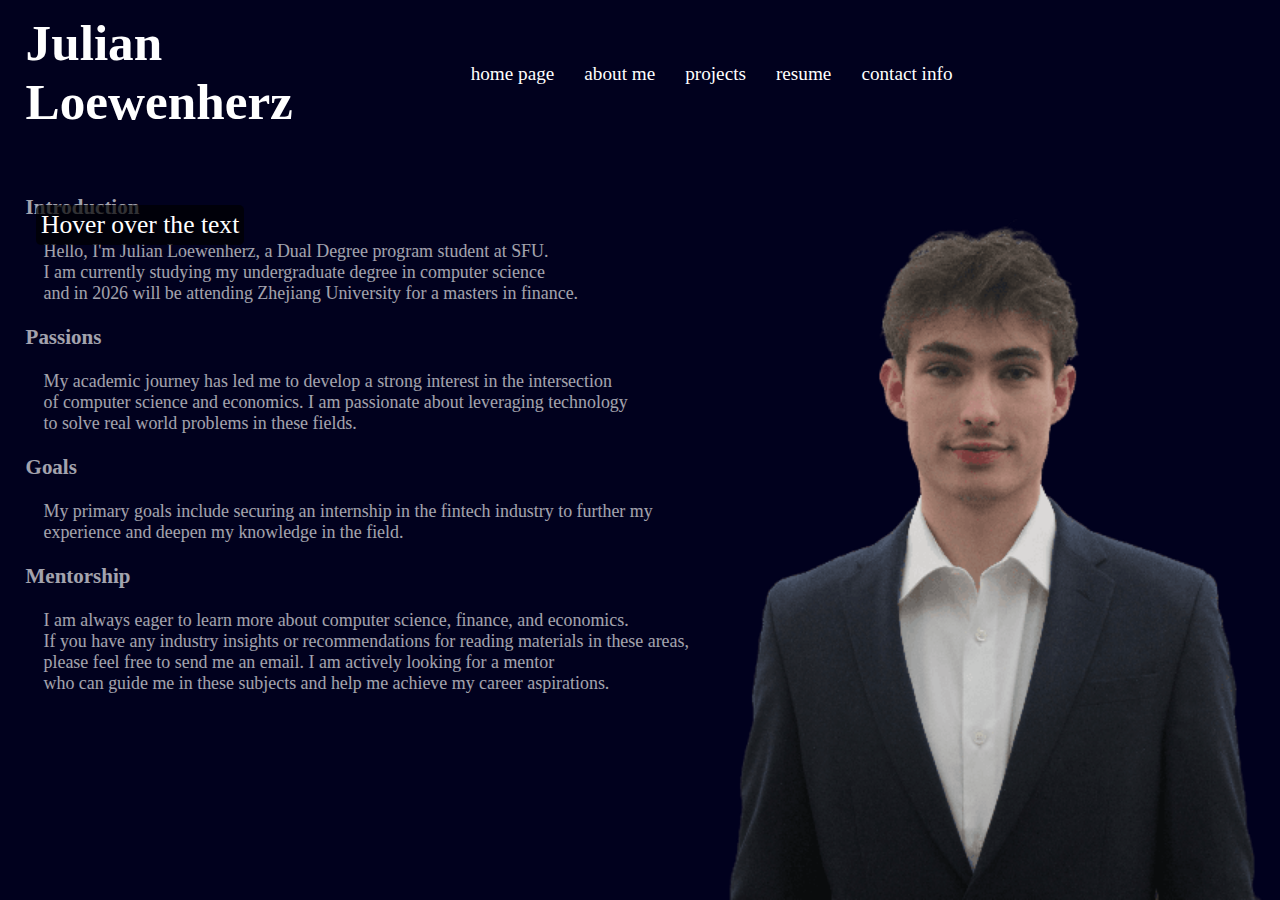
<file: index.html>
<!DOCTYPE html>
<html lang="en">
<head>
    <meta charset="UTF-8">
    <meta name="viewport" content="width=device-width, initial-scale=1.0">
    <meta name="google-site-verification" content="E4HGZXZ1KnFdV-KD7dU1CzLIfm9N8bKuaIwFYvdcd6w" />
    <link rel="stylesheet" type="text/css" href="style.css" />
    <title>My website</title>
</head>
<body>
    <div id="header">
        <div class="indexcontainer">
            <nav id="indexNav">
                <h1 id="name">Julian Loewenherz</h1>
                <ul id="links">
                    <li><a href="index.html">home page</a></li>
                    <li><a href="about.html">about me</a></li>
                    <li><a href="projects.html">projects</a></li>
                    <li><a href="resume.html">resume</a></li>
                    <li><a href="contact.html">contact info</a></li>
                </ul>
            </nav>
            <div class="bodytext">
                <div id="introText">
                    <h3> Introduction </h3>
                    <pre>

    Hello, I'm Julian Loewenherz, a Dual Degree program student at SFU. 
    I am currently studying my undergraduate degree in computer science
    and in 2026 will be attending Zhejiang University for a masters in finance.   
                    </pre>
                    <h3> Passions </h3>
                    <pre>

    My academic journey has led me to develop a strong interest in the intersection 
    of computer science and economics. I am passionate about leveraging technology 
    to solve real world problems in these fields. 
                    </pre>
                    <h3> Goals </h3>
                    <pre>

    My primary goals include securing an internship in the fintech industry to further my
    experience and deepen my knowledge in the field.
                    </pre>
                    <h3>Mentorship</h3>
                    <pre>
                        
    I am always eager to learn more about computer science, finance, and economics.  
    If you have any industry insights or recommendations for reading materials in these areas, 
    please feel free to send me an email. I am actively looking for a mentor 
    who can guide me in these subjects and help me achieve my career aspirations.
                    </pre>
                </div>
            </div>
        </div>
    </div>
    <script src="script.js"></script>
</body>
</html>
</file>
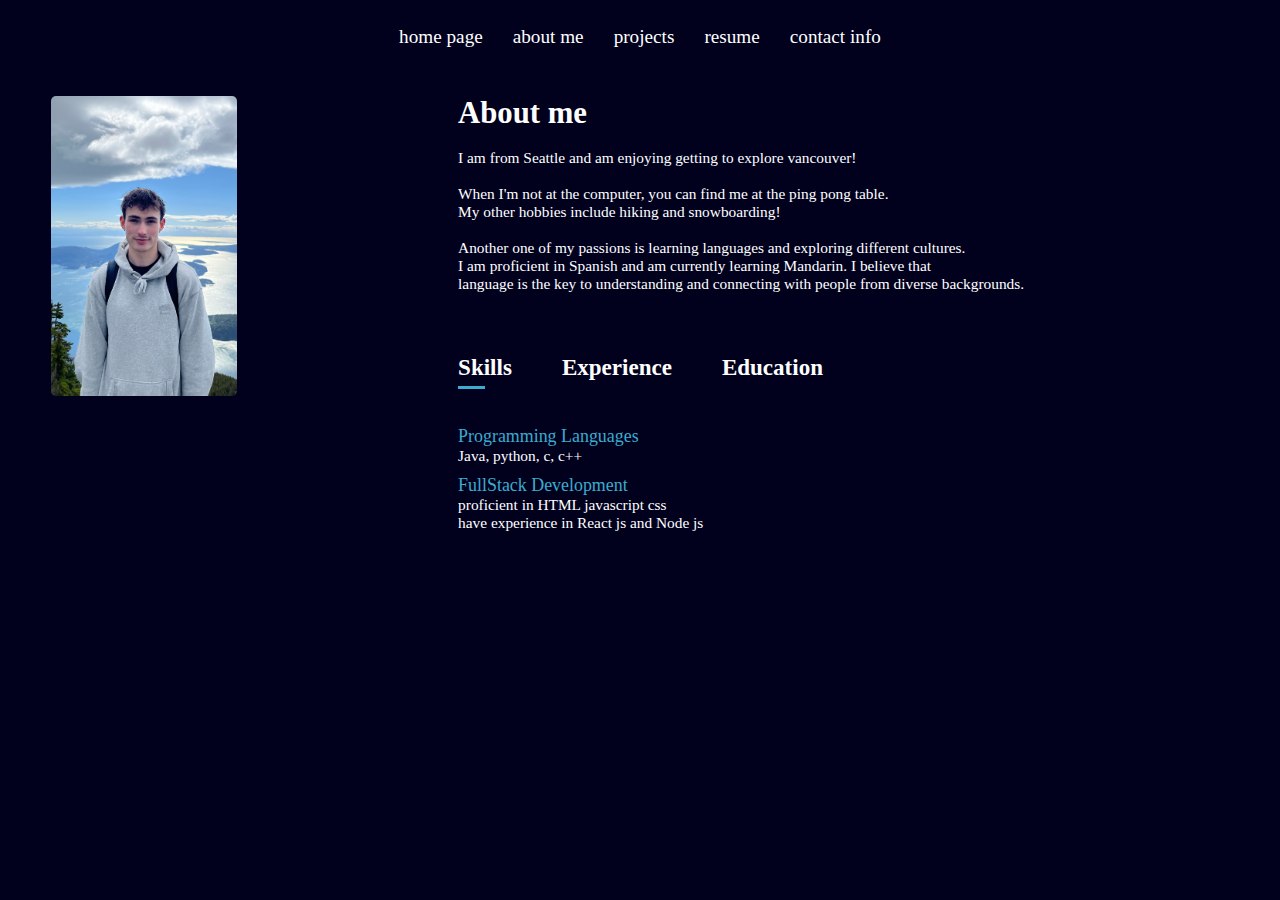
<file: about.html>
<!DOCTYPE html>
<html lang="en">
<head>
    <meta charset="UTF-8">
    <meta name="viewport" content="width=device-width, initial-scale=1.0">
    <title>About me</title>
    <link rel="stylesheet" type="text/css" href="style.css" />
</head>
<body class="aboutBody">
    <nav id="aboutNav">
        <ul id="links">
            <li><a href="index.html">home page</a></li>
            <li><a href="about.html">about me</a></li>
            <li><a href="projects.html">projects</a></li>
            <li><a href="resume.html">resume</a></li>
            <li><a href="contact.html">contact info</a></li>
        </ul>
    </nav>

<div class="about">
    <div class="container">
        <div class="row">
            <div class="about-col1">
                <img id="hikeimg" src="hike.jpg">
            </div>
            <div class="about-col2">
                <h1 id="aboutTitle">About me</h1>
                <pre>

I am from Seattle and am enjoying getting to explore vancouver!

When I'm not at the computer, you can find me at the ping pong table. 
My other hobbies include hiking and snowboarding! 

Another one of my passions is learning languages and exploring different cultures.
I am proficient in Spanish and am currently learning Mandarin. I believe that 
language is the key to understanding and connecting with people from diverse backgrounds. 

                </pre>
                <div class="tabtitles">
                    <p class="tab-links active-link" onclick="opentab('skills')">Skills</p>
                    <p class="tab-links" onclick="opentab('experience')">Experience</p>
                    <p class="tab-links" onclick="opentab('education')">Education</p>
                </div>
                <div class="tabContents activeTab" id="skills">
                    <ul>
                        <li><span>Programming Languages</span><br>Java, python, c, c++</li>
                        <li><span>FullStack Development</span><br>proficient in HTML javascript css <br> have experience in React js and Node js  </li>
                    </ul>
                </div>
                <div class="tabContents" id="experience">
                    <ul>
                        <li><span>2022</span><br>McDonald's Cashier</li>
                        <li><span>2022</span><br>Comet UI/UX design and computer programming intern</a><br> </li>
                    </ul>
                </div>
                <div class="tabContents" id="education">
                    <ul>
                        <li><span>2023-2027</span><br>BSC Computing Science from Simon Fraser University</li>
                    </ul>
                </div>
            </div>
        </div>
    </div>
</div>
    
<script src="script.js"></script>

</body>
</html>
</file>
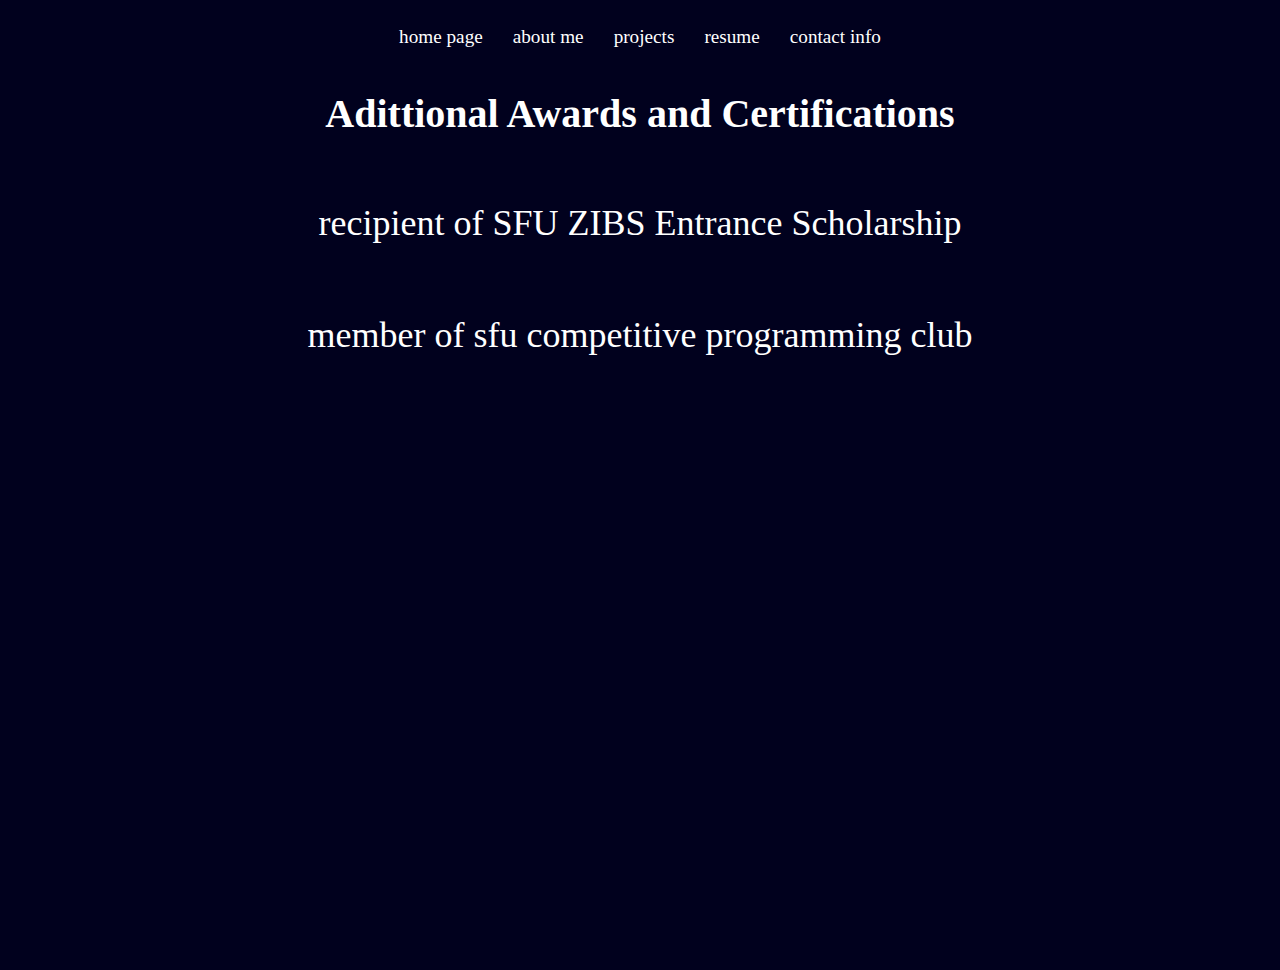
<file: resume.html>
<!DOCTYPE html>
<html lang="en">
<head>
    <meta charset="UTF-8">
    <meta name="viewport" content="width=device-width, initial-scale=1.0">
    <link rel="stylesheet" type="text/css" href="style.css" />
    <title>Resume and Awards</title>
</head>
<body>
    <nav id="resumeNav">
        <ul id="links">
            <li><a href="index.html">home page</a></li>
            <li><a href="about.html">about me</a></li>
            <li><a href="projects.html">projects</a></li>
            <li><a href="resume.html">resume</a></li>
            <li><a href="contact.html">contact info</a></li>
        </ul>
    </nav>
    <div class="resumeContainer">
            <h1 id="resumetitle" > Adittional Awards and Certifications</h1>
                <br></br>
                <p class="linky">
                    recipient of SFU ZIBS Entrance Scholarship
                </p>
                <br></br>
                <p class="linky"> 
                    member of sfu competitive programming club
                </p>
                <br></br>
    </div>
</body>
</html>
</file>
<file: style.css>
/* Existing styles */
* {
    box-sizing: border-box;
    margin: 0;
    padding: 0;
    font-family: Georgia, 'Times New Roman', Times, serif;
}

body {
    background: #01011e;
    color: #fff;
    font-size: 2vw;  
}

#header {
    width: 100vw;
    height: 100vh;
    background-image: url("background.png");
    background-position: bottom right;
    background-repeat: no-repeat;
    background-size: contain;
}

.indexcontainer {
    padding: 1% 2%;
}

#indexNav {
    display: flex;
    align-items: center;
    justify-content: flex-start;
}

#name {
    width: 25%;
    font-size: 4vw;  
    margin-right: 10%;
}

nav ul {
    display: flex;
    flex-wrap: wrap;
    padding: 0;
}

nav ul li {
    list-style: none;
    margin: 0 5px;
}

nav ul li a {
    text-decoration: none;
    color: white;
    padding: 10px;
    font-size: 1.5vw;  
}

nav ul li a:hover {
    text-decoration: underline;
    text-decoration-color: rgb(112, 189, 208);
    text-decoration-thickness: 5px;
}

#introText {
    margin-top: 5vw;
    font-size: 1.4vw;
    position: relative; /* Add this */
}

.highlighted {
    color: rgb(112, 189, 208);
    translate: 20px 0px;
}

/* About me */
.about {
    padding: 2%;
    margin-bottom: 20px;
}

#aboutNav {
    display: flex;
    align-items: center;
    justify-content: center;
    padding-top: 20px;
}

.row {
    display: flex;
    justify-content: space-between;
    flex-wrap: nowrap; 
}

.about-col1 {
    flex-basis: 30%;
    margin: 2vw;  
    margin-top: 20px;
}

#hikeimg {
    max-width: 100%; 
    height: auto;
    max-height: 300px; 
}

.about-col2 {
    flex-basis: 65%; 
    margin: 2vw; 
    margin-top: 20px;
    font-size: 1.2vw; 
}

.tabtitles {
    display: flex;
    margin: 20px 0px 40px;
}

.tab-links {
    margin-right: 50px;
    font-size: 1.8vw; 
    cursor: pointer;
    font-weight: bold;
    position: relative;
}

.tab-links::after {
    content: '';
    width: 0;
    height: 3px;
    background: #3baccf;
    position: absolute;
    left: 0;
    bottom: -8px;
    transition: 0.5s;
}

.tab-links.active-link::after {
    width: 50%;
}

.tabContents ul li {
    list-style: none;
    margin: 10px 0px;
}

.tabContents ul li span {
    color: #3baccf;
    font-size: 1.4vw;  
}

.tabContents {
    display: none;
}

.tabContents.activeTab {
    display: block;
}

/* Contact section */
.ContactContainer {
    margin-bottom: 20px;
    display: flex;
    flex-direction: column-reverse;
    position: relative;
    align-items: center;
}

#contactNav {
    display: flex;
    align-items: center;
    justify-content: center;
    position: absolute;
    top: 0px;
    padding-top: 20px;
}

#cityimage {
    width: 100vw;
    height: 50vh;
}

button {
    position: absolute;
    left: 0px;
    border-color: white;
}

.contactMethods {
    display: flex;
    align-items: center;
    padding-top: 30px;
    margin-top: 70px;
    justify-content: space-evenly;
}

#linkedinpic {
    height: 40px;
    border-radius: 20px;
}

#mailpic {
    height: 40px;
}

.linktext {
    text-decoration: none;
    color: white;
    font-size: 3vw;  
}

.method1 {
    display: flex;
    align-items: center;
}

.method2 {
    display: flex;
    align-items: center;
}

.thumbnail {
    cursor: pointer;
    -webkit-transition-property: all;
    -webkit-transition-duration: 0.3s;
    -webkit-transition-timing-function: ease;
}

.thumbnail:hover {
    transform: scale(2);
}

/* Projects */

/* Flex container */
.flex-container {
    display: flex;
    flex-direction: row;
    align-items: center;
    justify-content: space-evenly;
    flex-wrap: wrap;
}

/* Navbar styling */
.navbar {
    width: 100%;
    color: white;
    text-align: center;
    padding: 10px 0;
}

#projectsNav ul {
    padding: 0;
}

#projectsNav ul li {
    display: inline;
    margin-right: 20px;
}

#projectsNav ul li:last-child {
    margin-right: 0;
}

/* Big divs styling */
.big-div {
    display: flex;
    flex-direction: column;
    margin-top: 20px;
}

#bigdiv1 {
    align-items: center;
    flex-basis: 40%;
}

#bigdiv2 {
    align-items: center;
    flex-basis: 60%;
    height: 600px;
}

/* GitHub div styling */
.github-div {
    margin-bottom: 20px;
    display: flex;
    flex-direction: row;
    margin-left: 30px;
}

#gittxt {
    font-size: 1.8vw; 
}

#gitimg {
    max-width: 15vh;
}

/* Hackathon div styling */
.hackathon-div {
    margin-bottom: 20px;
}

#firsthack {
    max-width: 400px;
    padding-bottom: 20px;
}

#hacktext {
    font-size: 1.8vw; 
}

/* Title div styling */
.title-div {
    margin-bottom: 40px;
    align-self: center;
    font-size: 1.5vw;  
}

/* Grid container styling */
.grid-container {
    display: grid;
    grid-template-columns: repeat(auto-fit, minmax(280px, 1fr));
    grid-auto-rows: 160px;
    grid-gap: 10px;
    max-width: 100%;
    margin: 0 auto;
}

/* Grid item styling */
.fun-thing {
    display: flex;
    flex-direction: column;
    align-items: center;
    background-color: #050505;
    border: 1px solid #ddd;
    border-radius: 5px;
    padding: 10px;
}

img {
    max-width: 100%;
    max-height: 100%;
    border-radius: 5px;
}

p {
    margin: 5px 0;
    text-align: center;
    font-size: 14px;
}

/* Resume */
#resumeNav {
    display: flex;
    align-items: center;
    justify-content: center;
    padding-top: 20px;
    padding-bottom: 20px;
}

.resumeContainer {
    display: flex;
    flex-direction: column;
    align-items: center;
    min-height: 100vh;
    padding: 20px;
    box-sizing: border-box;
}

#resumetitle {
    font-size: 40px;
}

.linky {
    text-decoration: none;
    color: white;
    font-size: 4vh;
    font-style: none;
}

/* Responsive Design */
@media (max-width: 1024px) {
    .row {
        flex-wrap: wrap; 
    }

    .about-col1, .about-col2 {
        flex-basis: 100%;
        margin-left: 10px;
        margin-right: 10px;
    }

    #hikeimg {
        max-width: 100%;
        height: auto;
        max-height: 200px; 
        margin-top: 20px;
    }

    .about-col2 {
        font-size: 2vw; 
    }

    .big-div {
        margin: 10px 0;
    }

    #bigdiv1, #bigdiv2 {
        flex-basis: 100%;
    }

    #indexNav {
        flex-direction: row; 
        flex-wrap: wrap; 
        justify-content: center; 
    }

    #name {
        font-size: 6vw;
    }

    nav ul {
        flex-direction: row; 
        flex-wrap: wrap;
        justify-content: center; 
    }

    nav ul li {
        margin: 5px;
    }

    nav ul li a {
        font-size: 3vw;
    }

    #introText {
        font-size: 2.5vw;
    }

    .tab-links {
        font-size: 2.5vw;
    }

    .tabContents ul li span {
        font-size: 2vw;
    }

    .linktext {
        font-size: 4vw;
    }

    #gittxt, #hacktext {
        font-size: 2.5vw;
    }

    .title-div {
        font-size: 2.5vw;
    }

    .resumeContainer {
        padding: 10px;
    }

    #resumetitle {
        font-size: 5vw;
    }
}

#introText, #introText h3, #introText pre {
    opacity: 0.8; /
}


#introText:hover, #introText h3:hover, #introText pre:hover {
    opacity: 1; 
}

@media (max-width: 480px) {
    #introText {
        margin-top: 10vw; 
    }

    #introText, #introText, #introText pre {
        opacity: 0.1; 
    }

    
    #introText:hover, #introText, #introText pre:hover {
        opacity: 1; 
    }
}




/* Tooltip */
.tooltip {
    display: none;
    position: absolute;
    background-color: rgba(0, 0, 0, 0.7);
    color: #fff;
    padding: 5px;
    border-radius: 5px;
    font-size: 2vw;
    z-index: 1000;
}

#introText:hover .tooltip {
    display: block;
}
</file>
